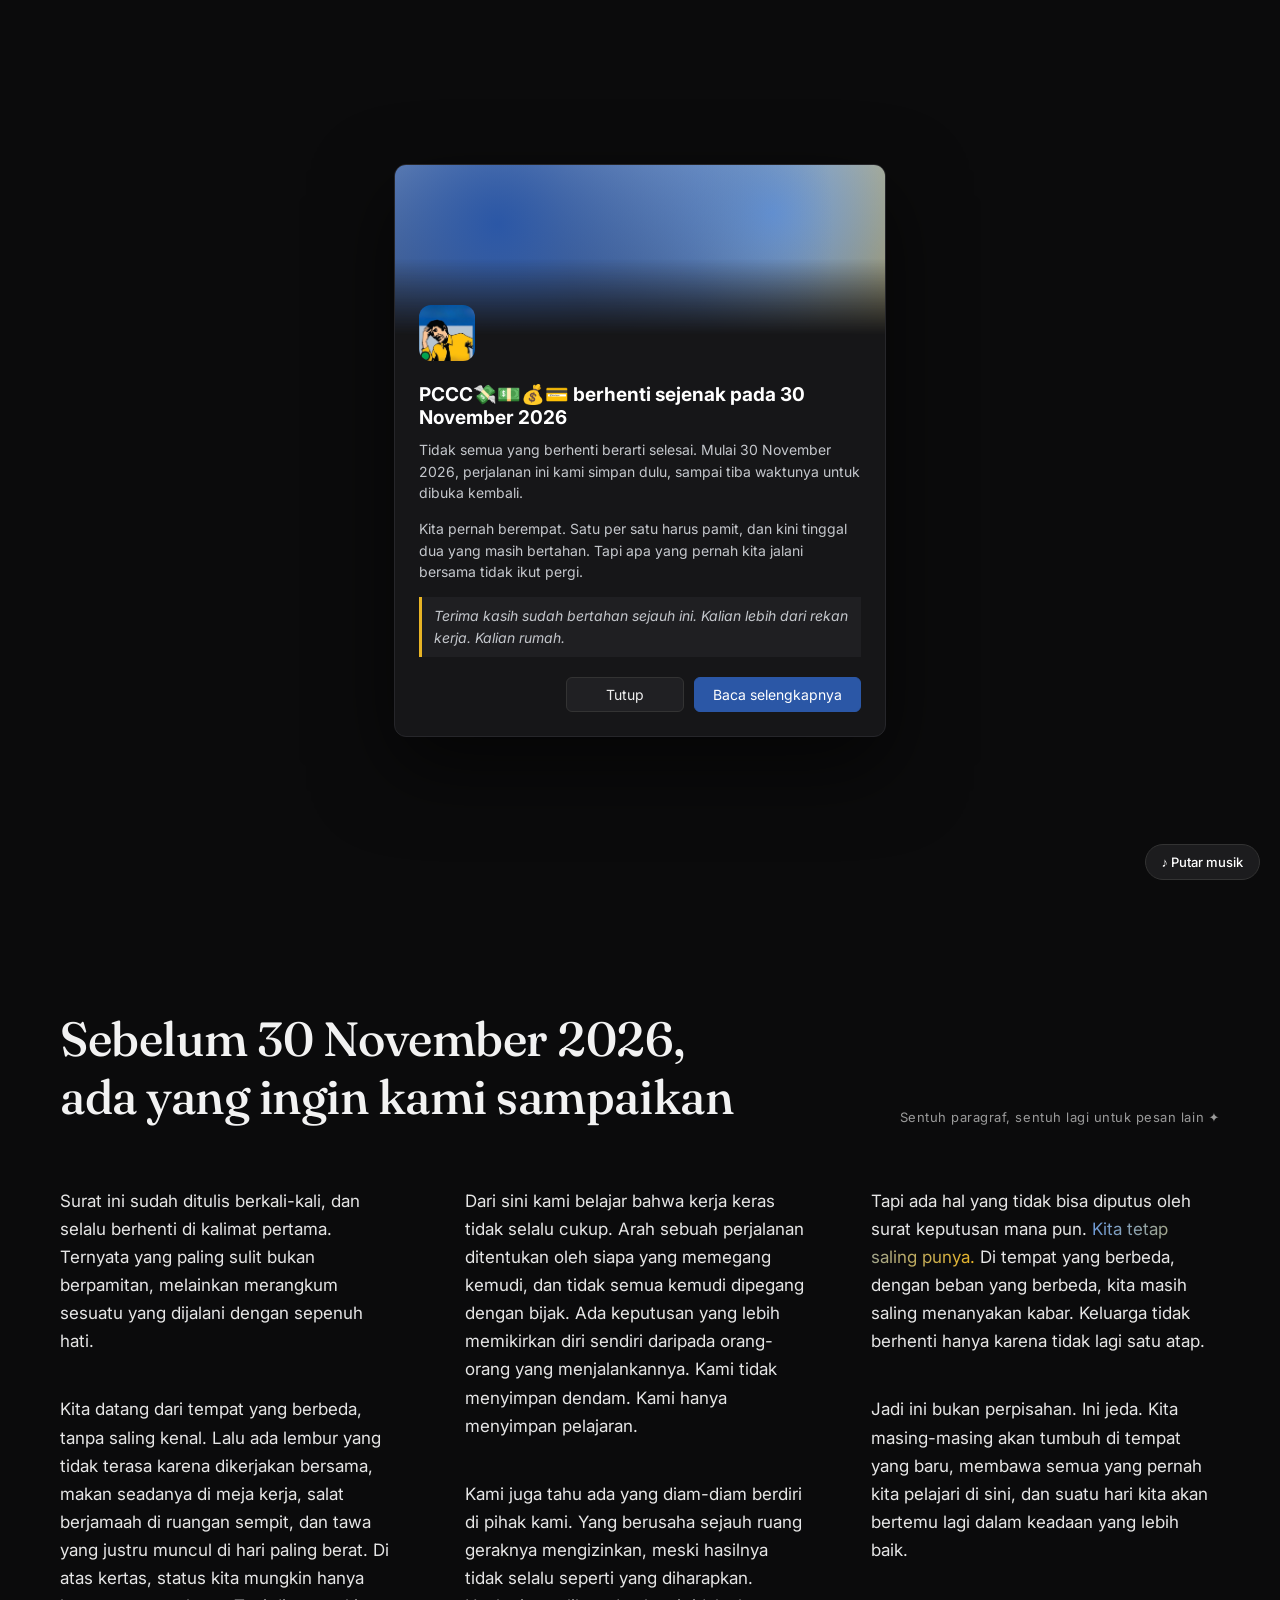
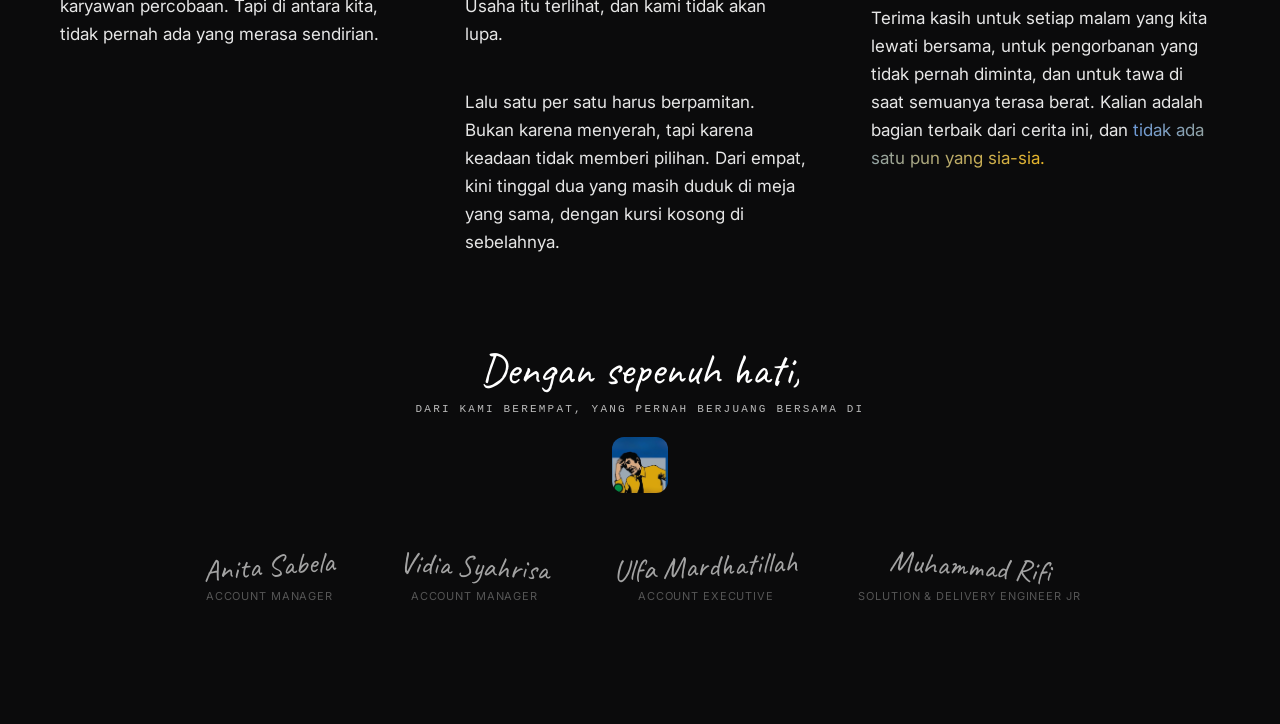
<file: index.html>
<!DOCTYPE html>
<html lang="id">
<head>
<meta charset="utf-8">
<meta name="viewport" content="width=device-width,initial-scale=1">
<meta name="description" content="Tidak semua yang berhenti berarti selesai. Sepucuk surat dari kami berempat.">
<meta property="og:title" content="Selamat Jalan, PCCC">
<meta property="og:description" content="Tidak semua yang berhenti berarti selesai.">
<meta property="og:image" content="https://nullivy.github.io/pccc-farewell/assets/social-preview.jpg">
<meta property="og:image:width" content="1280">
<meta property="og:image:height" content="640">
<meta name="twitter:card" content="summary_large_image">
<meta property="og:url" content="https://nullivy.github.io/pccc-farewell/">
<meta name="theme-color" content="#0b0b0c">
<link rel="icon" href="logo.png">
<title>Selamat Jalan, PCCC💸💵💰💳</title>
<link rel="preconnect" href="https://fonts.googleapis.com">
<link href="https://fonts.googleapis.com/css2?family=Fraunces:opsz,wght@9..144,500&family=Inter:wght@400;500&family=Caveat:wght@500&display=swap" rel="stylesheet">
<link rel="stylesheet" href="css/style.css">
</head>
<body class="locked">

<div id="popup-layer">
  <div class="card">
    <div class="hero-grad"></div>
    <div class="card-body">
      <img class="logo" src="logo.png" alt="PCCC💸💵💰💳">
      <h1>PCCC💸💵💰💳 berhenti sejenak pada 30 November 2026</h1>
      <p>Tidak semua yang berhenti berarti selesai. Mulai 30 November 2026, perjalanan ini kami simpan dulu, sampai tiba waktunya untuk dibuka kembali.</p>
      <p>Kita pernah berempat. Satu per satu harus pamit, dan kini tinggal dua yang masih bertahan. Tapi apa yang pernah kita jalani bersama tidak ikut pergi.</p>
      <p class="quote">Terima kasih sudah bertahan sejauh ini. Kalian lebih dari rekan kerja. Kalian rumah.</p>
      <div class="btns">
        <button class="btn-close" id="btnClose">Tutup</button>
        <button class="btn-more" id="btnMore">Baca selengkapnya</button>
      </div>
    </div>
  </div>
</div>

<canvas class="progress" id="progress"></canvas>

<main id="farewell">
  <section class="hero">
    <div class="glow"></div>
    <div class="hero-inner" id="heroInner">
      <a href="reel.html" class="logo-link" title="Putar kenangan kita"><img class="hero-logo reveal" src="logo.png" alt="PCCC💸💵💰💳"></a>
      <h2 class="reveal">Selamat Jalan, PCCC💸💵💰💳</h2>
      <p class="reveal">PCCC💸💵💰💳 berhenti sejenak pada 30 November 2026.<br>Ini cerita tentang kita, untuk dikenang, bukan untuk dilupakan.</p>
      <a href="#letter" class="read-more reveal">Baca suratnya</a>
    </div>
    <div class="scroll-hint"></div>
  </section>

  <article class="letter" id="letter">
    <div class="letter-head reveal"><h3>Sebelum 30 November 2026,<br>ada yang ingin kami sampaikan</h3><span class="tap-hint">Sentuh paragraf, sentuh lagi untuk pesan lain ✦</span></div>
    <div class="letter-body">
    <p class="reveal">Surat ini sudah ditulis berkali-kali, dan selalu berhenti di kalimat pertama. Ternyata yang paling sulit bukan berpamitan, melainkan merangkum sesuatu yang dijalani dengan sepenuh hati.</p>
    <p class="reveal">Kita datang dari tempat yang berbeda, tanpa saling kenal. Lalu ada lembur yang tidak terasa karena dikerjakan bersama, makan seadanya di meja kerja, salat berjamaah di ruangan sempit, dan tawa yang justru muncul di hari paling berat. Di atas kertas, status kita mungkin hanya karyawan percobaan. Tapi di antara kita, tidak pernah ada yang merasa sendirian.</p>
    <p class="reveal">Dari sini kami belajar bahwa kerja keras tidak selalu cukup. Arah sebuah perjalanan ditentukan oleh siapa yang memegang kemudi, dan tidak semua kemudi dipegang dengan bijak. Ada keputusan yang lebih memikirkan diri sendiri daripada orang-orang yang menjalankannya. Kami tidak menyimpan dendam. Kami hanya menyimpan pelajaran.</p>
    <p class="reveal">Kami juga tahu ada yang diam-diam berdiri di pihak kami. Yang berusaha sejauh ruang geraknya mengizinkan, meski hasilnya tidak selalu seperti yang diharapkan. Usaha itu terlihat, dan kami tidak akan lupa.</p>
    <p class="reveal">Lalu satu per satu harus berpamitan. Bukan karena menyerah, tapi karena keadaan tidak memberi pilihan. Dari empat, kini tinggal dua yang masih duduk di meja yang sama, dengan kursi kosong di sebelahnya.</p>
    <p class="reveal">Tapi ada hal yang tidak bisa diputus oleh surat keputusan mana pun. <span class="accent">Kita tetap saling punya.</span> Di tempat yang berbeda, dengan beban yang berbeda, kita masih saling menanyakan kabar. Keluarga tidak berhenti hanya karena tidak lagi satu atap.</p>
    <p class="reveal">Jadi ini bukan perpisahan. Ini jeda. Kita masing-masing akan tumbuh di tempat yang baru, membawa semua yang pernah kita pelajari di sini, dan suatu hari kita akan bertemu lagi dalam keadaan yang lebih baik.</p>
    <p class="reveal">Terima kasih untuk setiap malam yang kita lewati bersama, untuk pengorbanan yang tidak pernah diminta, dan untuk tawa di saat semuanya terasa berat. Kalian adalah bagian terbaik dari cerita ini, dan <span class="accent">tidak ada satu pun yang sia-sia.</span></p>
    </div>
  </article>

  <div class="sign reveal">
    <div class="name">Dengan sepenuh hati,</div>
    <div class="for">DARI KAMI BEREMPAT, YANG PERNAH BERJUANG BERSAMA DI</div>
    <img src="logo.png" alt="PCCC💸💵💰💳">
  </div>

  <div class="names reveal">
    <div class="person" style="--r:-4deg"><span>Anita Sabela</span><small>Account Manager</small></div>
    <div class="person" style="--r:3deg"><span>Vidia Syahrisa</span><small>Account Manager</small></div>
    <div class="person" style="--r:-3deg"><span>Ulfa Mardhatillah</span><small>Account Executive</small></div>
    <div class="person" style="--r:4deg"><span>Muhammad Rifi</span><small>Solution &amp; Delivery Engineer Jr</small></div>
  </div>
</main>
<div id="bgm" style="position:fixed;width:1px;height:1px;left:-9999px;top:0;overflow:hidden"></div>
<button id="musicBtn" onclick="toggleMusic()" style="position:fixed;right:20px;bottom:20px;z-index:40;background:#1c1c1e;color:#fff;border:1px solid #333;border-radius:999px;padding:9px 16px;font:500 13px Inter,sans-serif;cursor:pointer">♪ Putar musik</button>
<div id="reelLayer" aria-hidden="true"><iframe id="reelFrame" title="PCCC reel" allow="fullscreen; autoplay"></iframe></div>
<script src="js/main.js"></script>
</body>
</html>
</file>
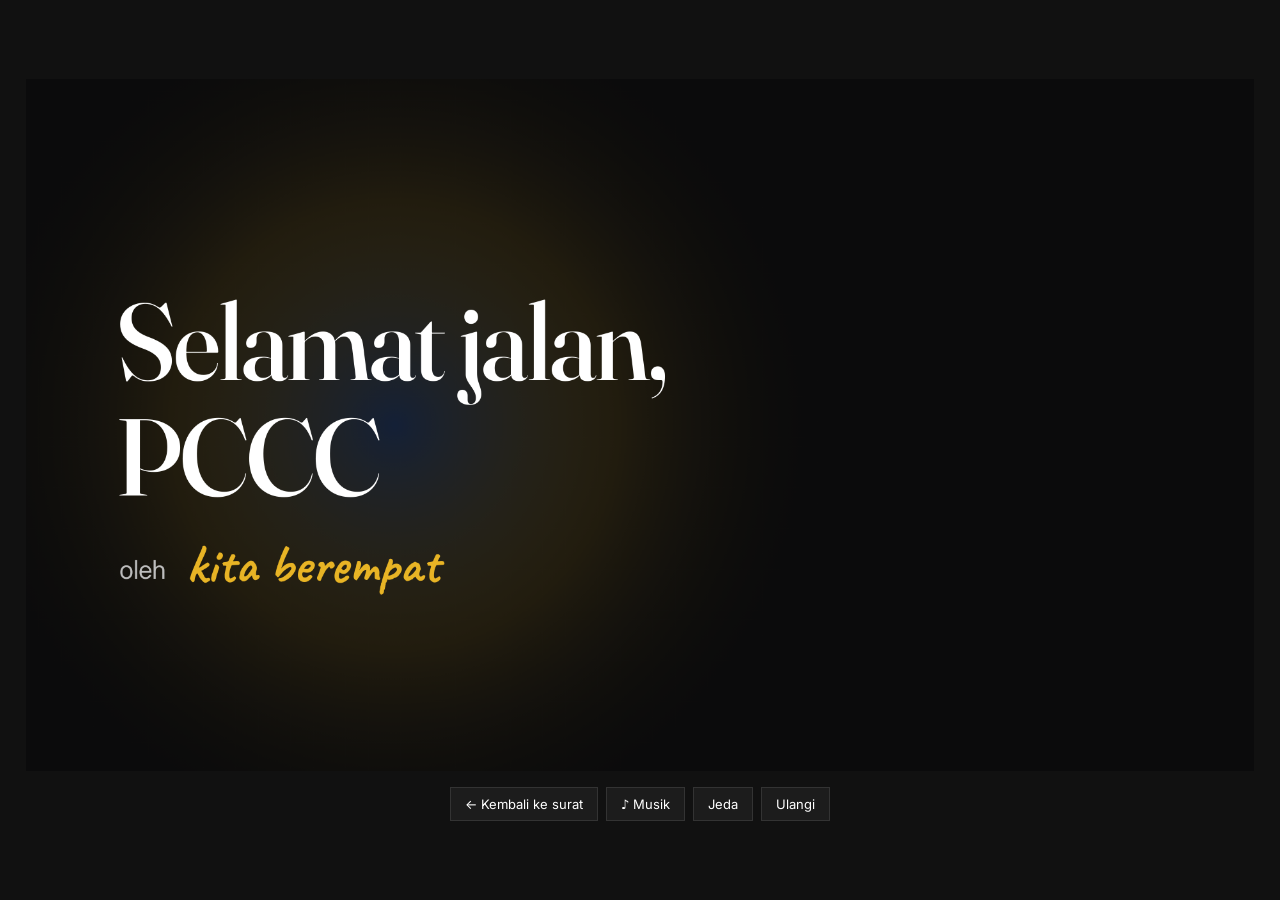
<file: reel.html>
<!DOCTYPE html>
<html lang="id">
<head>
<meta charset="utf-8">
<meta name="viewport" content="width=device-width,initial-scale=1">
<title>Kenangan PCCC</title>
<link href="https://fonts.googleapis.com/css2?family=Fraunces:opsz,wght@9..144,500&family=Inter:wght@400;500&family=Caveat:wght@500;700&display=swap" rel="stylesheet">
<link rel="stylesheet" href="css/reel.css">
</head>
<body>
<canvas id="stage" width="1920" height="1080"></canvas>

<div class="ui">
  <a id="back" class="btn" href="index.html#letter">← Kembali ke surat</a>
  <label class="btn tool">Upload photos<input type="file" id="file" accept="image/*" multiple></label>
  <button id="music">♪ Musik</button>
  <button id="play">Jeda</button>
  <button id="restart">Ulangi</button>
  <span class="sp tool">Speed <input type="range" id="speed" min="0.75" max="1.5" step="0.05" value="1"><b id="spv">1.00x</b></span>
  <button class="tool" id="editBtn">Edit copy</button>
  <button class="tool" id="clean">Clean mode</button>
  <button class="tool" id="export">Export WebM</button>
</div>
<div id="drawer" class="ui"></div>
<div id="hint" class="ui">Drag and drop photos anywhere. Press Esc to leave clean mode.</div>
<div id="bgm" style="position:fixed;width:1px;height:1px;left:-9999px;top:0;overflow:hidden"></div>
<script src="js/reel.js"></script>
</body>
</html>
</file>
<file: css/style.css>
:root{--slate:#2B57A6;--sky:#6E9BD8;--sage:#A9B6C6;--gold:#E8B425;--green:#2E9E48;--ease:cubic-bezier(.22,1,.36,1)}
*{box-sizing:border-box}
html{scroll-behavior:smooth}
body{margin:0;font-family:Inter,"Segoe UI",system-ui,sans-serif;background:#0b0b0c;color:#f2f2f2;-webkit-font-smoothing:antialiased}
body.locked{overflow:hidden}

/* ---------- POPUP ---------- */
#popup-layer{position:fixed;inset:0;display:flex;align-items:center;justify-content:center;background:#0b0b0c;z-index:10;transition:opacity .8s var(--ease),visibility .8s}
#popup-layer.hide{opacity:0;visibility:hidden}
.card{width:min(492px,92vw);background:#161618;border:1px solid #26262a;border-radius:12px;overflow:hidden;box-shadow:0 30px 80px rgba(0,0,0,.6);
  animation:pop .9s var(--ease) both;transition:transform .8s var(--ease),opacity .8s var(--ease)}
#popup-layer.hide .card{transform:scale(.92) translateY(20px);opacity:0}
@keyframes pop{from{opacity:0;transform:translateY(30px) scale(.96)}to{opacity:1;transform:none}}
.hero-grad{height:170px;background:
  radial-gradient(circle at 15% 25%,var(--slate) 0,transparent 55%),
  radial-gradient(circle at 55% 20%,var(--sky) 0,transparent 50%),
  radial-gradient(circle at 90% 30%,var(--gold) 0,transparent 50%),
  linear-gradient(180deg,var(--sage),#161618);
  background-size:140% 140%;animation:drift 10s ease-in-out infinite alternate;
  -webkit-mask:linear-gradient(#000 55%,transparent);mask:linear-gradient(#000 55%,transparent)}
@keyframes drift{to{background-position:100% 60%}}
.card-body{padding:0 24px 24px;margin-top:-30px;position:relative}
.card-body .logo{height:56px;border-radius:12px;margin-bottom:18px}
.card h1{font-size:19px;margin:0 0 10px;color:#fff}
.card p{font-size:14px;line-height:1.55;color:#c4c7cc;margin:0 0 14px}
.quote{border-left:3px solid var(--gold);padding:8px 12px;background:#1f1f22;font-style:italic;color:#d9dce1}
.btns{display:flex;justify-content:flex-end;gap:10px;margin-top:20px}
.btns button{font:inherit;font-size:14px;padding:8px 18px;min-width:118px;white-space:nowrap;border-radius:6px;cursor:pointer;transition:all .3s var(--ease)}
.btn-close{background:#202023;border:1px solid #333;color:#eee}
.btn-close:hover{background:#2a2a2e}
.btn-more{background:var(--slate);border:1px solid var(--slate);color:#fff}
.btn-more:hover{background:#3a5168;transform:translateY(-1px)}

/* ---------- FAREWELL PAGE ---------- */
#farewell{background:#0b0b0c;color:#f2f2f2;min-height:100vh}
.hero{height:100vh;display:flex;flex-direction:column;align-items:center;justify-content:center;text-align:center;padding:24px;position:relative;overflow:hidden}
.glow{position:absolute;width:900px;height:900px;border-radius:50%;opacity:.35;will-change:transform;
  background:radial-gradient(circle at 30% 35%,rgba(43,87,166,.9),transparent 45%),radial-gradient(circle at 70% 65%,rgba(232,180,37,.7),transparent 45%),radial-gradient(circle at 65% 30%,rgba(110,155,216,.6),transparent 40%);
  -webkit-mask:radial-gradient(circle,#000 20%,transparent 70%);mask:radial-gradient(circle,#000 20%,transparent 70%);animation:spin 24s linear infinite}
@keyframes spin{to{transform:rotate(360deg)}}
.hero-inner{position:relative;will-change:transform,opacity}
.logo-link{display:inline-block;transition:transform .4s var(--ease)}.logo-link:hover{transform:scale(1.05) rotate(-2deg)}
.hero-logo{cursor:pointer;width:min(240px,55vw);border-radius:32px;filter:drop-shadow(0 10px 40px rgba(232,180,37,.35))}
.hero h2{font-family:Fraunces,Georgia,serif;font-weight:500;font-size:clamp(40px,7vw,72px);letter-spacing:-.02em;margin:32px 0 16px}
.hero p{font-size:17px;line-height:1.6;margin:0 0 28px;color:#d8d8d8}
.read-more{display:inline-block;background:#262628;color:#fff;text-decoration:none;font-size:14px;font-weight:500;padding:10px 22px;border-radius:999px;transition:background .3s,transform .3s var(--ease)}
.read-more:hover{background:#333336;transform:scale(1.04)}
.scroll-hint{position:absolute;bottom:32px;width:22px;height:36px;border:2px solid #555;border-radius:12px}
.scroll-hint::after{content:"";position:absolute;left:50%;top:7px;width:4px;height:7px;margin-left:-2px;background:#aaa;border-radius:2px;animation:wheel 1.8s infinite}
@keyframes wheel{0%{opacity:0;transform:translateY(0)}40%{opacity:1}100%{opacity:0;transform:translateY(10px)}}

.letter{max-width:1240px;margin:0 auto;padding:110px 40px 40px}
.letter-head{display:flex;justify-content:space-between;align-items:flex-end;gap:40px;margin-bottom:56px;flex-wrap:wrap}
.letter-head h3{margin:0!important}
.tap-hint{font-size:13px;color:#9a9a9a;letter-spacing:.04em}
.letter-body{columns:3 320px;column-gap:56px}
.letter-body p{break-inside:avoid;cursor:pointer;border-radius:8px;transition:background .3s}
.letter-body p:hover,.letter-body p:focus-visible{background:rgba(255,255,255,.035);outline:none}
.w{display:inline-block;white-space:nowrap}
.ch{display:inline-block;transition:transform .9s cubic-bezier(.2,.7,.3,1),opacity .7s ease-out;will-change:transform,opacity}
.dust .ch{opacity:0;transform:translate(var(--dx),var(--dy)) scale(.2) rotate(var(--rt))}
.shine{background:linear-gradient(110deg,#fff 30%,#E8B425 42%,#fff 50%,#6E9BD8 58%,#fff 70%);background-size:300% 100%;
  -webkit-background-clip:text;background-clip:text;color:transparent;font-weight:500;
  animation:shine 3.5s linear infinite,rise 1.1s cubic-bezier(.22,1,.36,1) both;text-shadow:0 0 24px rgba(232,180,37,.18)}
@keyframes shine{from{background-position:100% 0}to{background-position:-200% 0}}
@keyframes rise{from{opacity:0;filter:blur(4px);transform:translateY(12px) scale(.98)}to{opacity:1;filter:none;transform:none}}
.shine-wrap{display:inline-block}
.letter h3{font-family:Fraunces,Georgia,serif;font-size:clamp(32px,4vw,48px);font-weight:500;line-height:1.2;margin:0 0 48px;letter-spacing:-.01em}
.letter p,.letter li{font-size:17px;line-height:1.65;color:#e6e6e6}
.letter p{margin:0 0 28px;padding:6px 8px;margin-left:-8px}
.letter ul{padding-left:22px;margin:0 0 28px}
.letter .accent{background:linear-gradient(90deg,var(--sky),var(--gold));-webkit-background-clip:text;background-clip:text;color:transparent}

.sign{text-align:center;padding:40px 24px 20px}
.sign .name{font-family:Caveat,cursive;font-size:44px;color:#fff}
.sign .for{font-family:ui-monospace,monospace;font-size:11px;letter-spacing:.2em;margin-top:6px;color:#bbb}
.sign img{height:56px;border-radius:12px;margin-top:22px;opacity:.85}
.names{max-width:1240px;margin:0 auto;padding:30px 24px 120px;display:flex;flex-wrap:nowrap;justify-content:center;gap:56px;font-family:Caveat,cursive;font-size:30px;color:#777}
@media(max-width:820px){.names{flex-wrap:wrap;gap:24px 36px}}
.person{display:flex;flex-direction:column;align-items:center;transition:color .4s}
.person span{transform:rotate(var(--r,-4deg))}
.person small{white-space:nowrap;font-family:Inter,sans-serif;font-size:11px;letter-spacing:.08em;text-transform:uppercase;color:#555;margin-top:4px}
.person{cursor:default}
.person span{display:inline-block;padding:0 .15em;color:#a3a3a3;transition:color .3s}
.person:hover span{background:linear-gradient(110deg,#fff 30%,#E8B425 45%,#6E9BD8 55%,#fff 70%);background-size:300% 100%;-webkit-background-clip:text;background-clip:text;color:transparent;-webkit-text-fill-color:transparent;animation:nameShine 1.6s linear infinite}
.person:hover{filter:drop-shadow(0 0 10px rgba(232,180,37,.3))}
.person small{transition:color .4s}
.person:hover small{color:#bbb}
@keyframes nameShine{from{background-position:100% 0}to{background-position:-200% 0}}
.role-main{font-size:12px;letter-spacing:.12em;text-transform:uppercase;color:var(--sky);margin-top:4px}

/* reveal on scroll (Apple style) */
.reveal{opacity:0;transform:translateY(32px);filter:blur(3px);will-change:opacity,transform;transition:opacity 1.1s var(--ease),transform 1.1s var(--ease),filter 1.1s var(--ease)}
.reveal.in{opacity:1;transform:none;filter:none;will-change:auto}
.progress{position:fixed;top:0;left:0;width:100%;height:30px;z-index:5;pointer-events:none;background:linear-gradient(#0b0b0c 70%,rgba(11,11,12,0));filter:drop-shadow(0 0 4px rgba(232,180,37,.35))}
@media (prefers-reduced-motion:reduce){*{animation:none!important;transition:none!important}.reveal{opacity:1;transform:none;filter:none}}

#reelLayer{position:fixed;inset:0;z-index:30;background:#000;opacity:0;visibility:hidden;transform:scale(1.02);transition:opacity .6s var(--ease),transform .6s var(--ease),visibility .6s}
#reelLayer.open{opacity:1;visibility:visible;transform:none}
#reelLayer iframe{width:100%;height:100%;border:0;display:block}
</file>
<file: css/reel.css>
*{box-sizing:border-box;margin:0}
body{background:#111;color:#fff;font-family:Inter,system-ui,sans-serif;min-height:100vh;display:flex;flex-direction:column;align-items:center;justify-content:center;gap:16px;padding:16px}
#stage{width:min(96vw,calc((100vh - 120px)*16/9));aspect-ratio:16/9;background:#000;display:block}
body.clean{background:#000;padding:0}
body.clean #stage{width:min(100vw,100vh*16/9)}
body.clean .ui{display:none}
body:not(.editor) .tool,body:not(.editor) #hint,body:not(.editor) #drawer{display:none!important}
.ui{display:flex;flex-wrap:wrap;gap:8px;align-items:center;justify-content:center;font-size:13px}
.ui a.btn{text-decoration:none}
.ui button,.ui label.btn,.ui a.btn{background:#1c1c1c;color:#fff;border:1px solid #333;padding:8px 14px;font:inherit;cursor:pointer}
.ui button:hover,.ui label.btn:hover,.ui a.btn:hover{background:#2a2a2a}
.ui input[type=file]{display:none}
.ui .sp{display:flex;gap:6px;align-items:center;color:#aaa}
#drawer{width:min(96vw,900px);background:#161616;border:1px solid #2a2a2a;padding:14px;display:none;grid-template-columns:1fr 2fr;gap:8px}
#drawer.open{display:grid}
#drawer input{background:#0c0c0c;color:#fff;border:1px solid #333;padding:7px;font:inherit;font-size:13px}
#hint{color:#666;font-size:12px}
</file>
